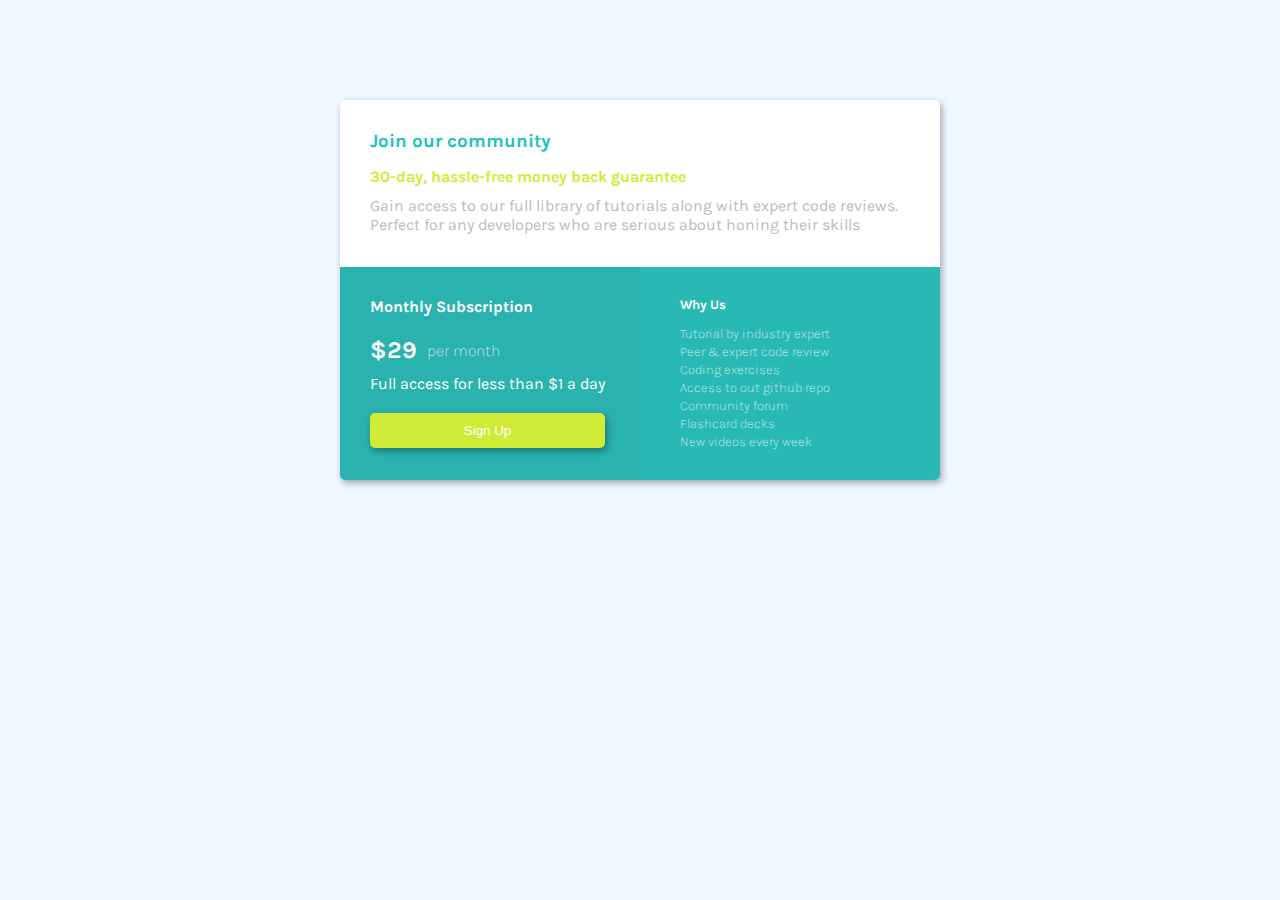
<file: index.html>
<!DOCTYPE html>
<html lang="en">
<head>
    <meta charset="UTF-8">
    <meta http-equiv="X-UA-Compatible" content="IE=edge">
    <meta name="viewport" content="width=device-width, initial-scale=1.0">
    <link href="https://fonts.googleapis.com/css2?family=Karla:wght@200;400&display=swap" rel="stylesheet">
    <link rel="stylesheet" type="text/css" href="style.css">
    <title>Pricing card project</title>
</head>
<body>
   <div class="container">
        <div class="top-box">
            <h3>Join our community</h3>
            <p id="heading"> 30-day, hassle-free money back guarantee </p>
            <p id="para">
                Gain access to our full library of tutorials along with expert code reviews.
                Perfect for any developers who are serious about honing their skills
            </p>
        </div>

        <div class="bottom-box">
            <div class="left-box">
                <h4>Monthly Subscription</h4>

                <div class="pricing">
                    <h2>$29</h2>
                    <p>per month</p>
                </div>

                <p>Full access for less than $1 a day</p>

                <button>Sign Up</button>
            </div>

            <div class="right-box">
                <div id="why-us">
                    <h4>Why Us</h4>
                </div>

                <div id="list">
                    <ul>
                        <li>Tutorial by industry expert</li>
                        <li>Peer & expert code review</li>
                        <li>Coding exercises</li>
                        <li>Access to out github repo</li>
                        <li>Community forum</li>
                        <li>Flashcard decks</li>
                        <li>New videos every week</li>
                    </ul>
                </div>
            </div>
        </div> 
   </div>
</body>
</html>
</file>
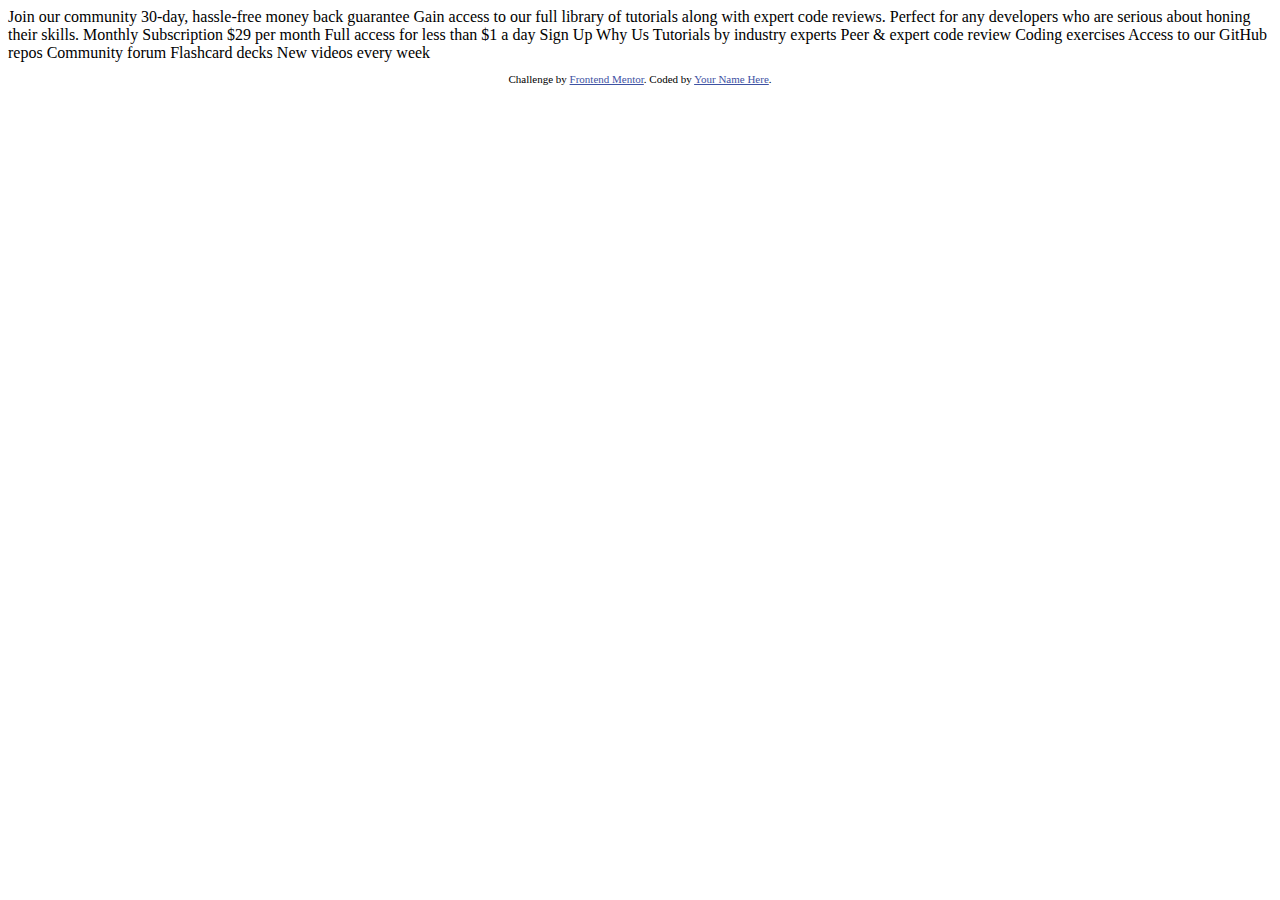
<file: single-price-grid-component-master/index.html>
<!DOCTYPE html>
<html lang="en">
<head>
  <meta charset="UTF-8">
  <meta name="viewport" content="width=device-width, initial-scale=1.0"> <!-- displays site properly based on user's device -->

  <link rel="icon" type="image/png" sizes="32x32" href="./images/favicon-32x32.png">
  
  <title>Frontend Mentor | Single Price Grid Component</title>

  <!-- Feel free to remove these styles or customise in your own stylesheet 👍 -->
  <style>
    .attribution { font-size: 11px; text-align: center; }
    .attribution a { color: hsl(228, 45%, 44%); }
  </style>
</head>
<body>
  Join our community

  30-day, hassle-free money back guarantee

  Gain access to our full library of tutorials along with expert code reviews. 
  Perfect for any developers who are serious about honing their skills.

  Monthly Subscription

  &dollar;29 per month

  Full access for less than &dollar;1 a day

  Sign Up

  Why Us

  Tutorials by industry experts
  Peer &amp; expert code review
  Coding exercises
  Access to our GitHub repos
  Community forum
  Flashcard decks
  New videos every week
  
  <footer>
    <p class="attribution">
      Challenge by <a href="https://www.frontendmentor.io?ref=challenge" target="_blank">Frontend Mentor</a>. 
      Coded by <a href="#">Your Name Here</a>.
    </p>
  </footer>
</body>
</html>
</file>
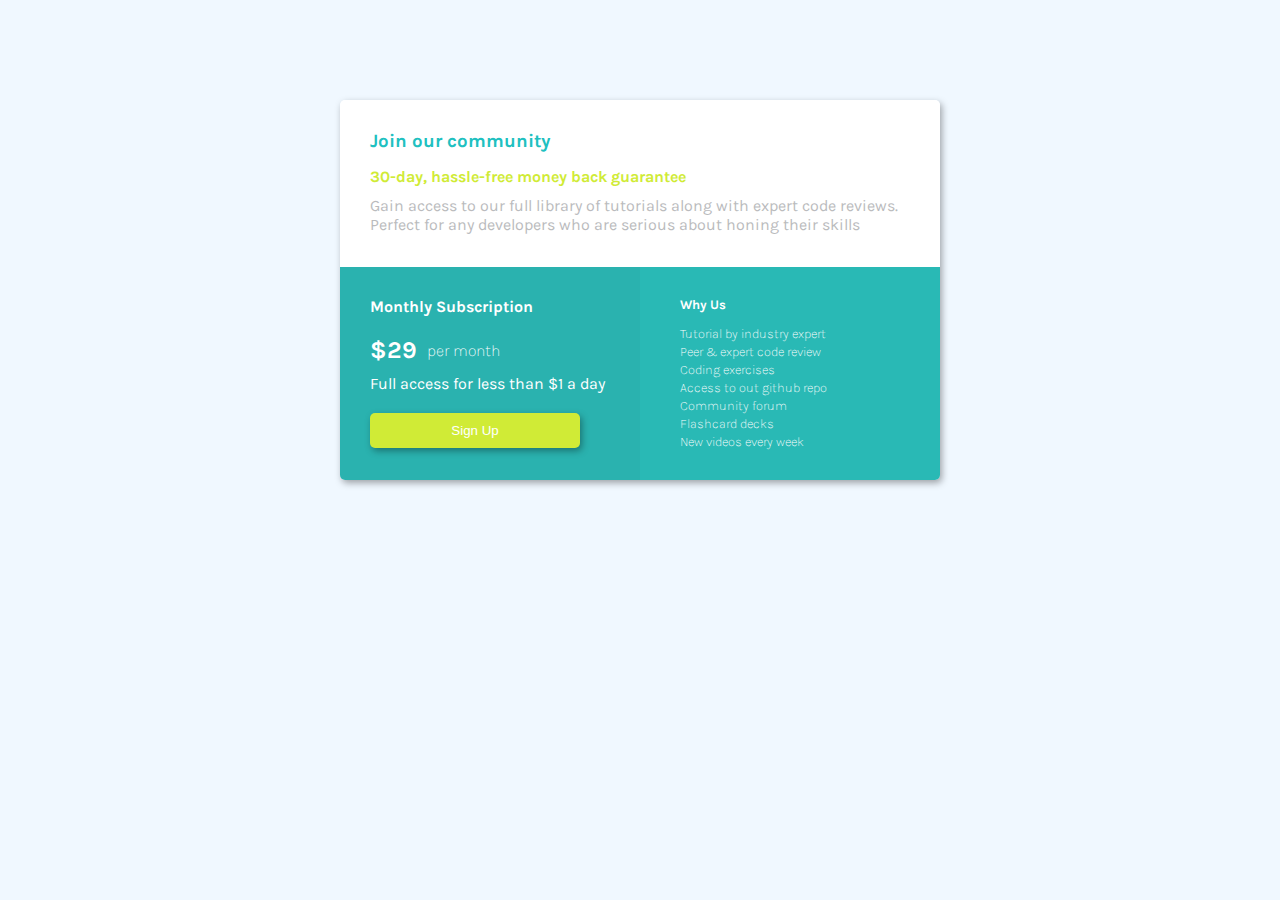
<file: Card.html>
<!DOCTYPE html>
<html lang="en">
<head>
    <meta charset="UTF-8">
    <meta http-equiv="X-UA-Compatible" content="IE=edge">
    <meta name="viewport" content="width=device-width, initial-scale=1.0">
    <link href="https://fonts.googleapis.com/css2?family=Karla:wght@200;400&display=swap" rel="stylesheet">
    <link rel="stylesheet" type="text/css" href="Card.css">
    <title>Pricing card project</title>
</head>
<body>
   <div class="container">
        <div class="top-box">
            <h3>Join our community</h3>
            <p id="heading"> 30-day, hassle-free money back guarantee </p>
            <p id="para">
                Gain access to our full library of tutorials along with expert code reviews.
                Perfect for any developers who are serious about honing their skills
            </p>
        </div>

        <div class="bottom-box">
            <div class="left-box">
                <h4>Monthly Subscription</h4>

                <div class="pricing">
                    <h2>$29</h2>
                    <p>per month</p>
                </div>

                <p>Full access for less than $1 a day</p>

                <button>Sign Up</button>
            </div>

            <div class="right-box">
                <div id="why-us">
                    <h4>Why Us</h4>
                </div>

                <div id="list">
                    <ul>
                        <li>Tutorial by industry expert</li>
                        <li>Peer & expert code review</li>
                        <li>Coding exercises</li>
                        <li>Access to out github repo</li>
                        <li>Community forum</li>
                        <li>Flashcard decks</li>
                        <li>New videos every week</li>
                    </ul>
                </div>
            </div>
        </div> 
   </div>
</body>
</html>
</file>
<file: style.css>
html {
    box-sizing: border-box;
    font-family: 'Karla';
    font-size: 16px;
}

h4, h3, p {
    margin: 0;
}

*, *:after, *:before {
    box-sizing: inherit;
}

body {
    background-color: aliceblue;
}

/* LAYOUT AND BACKGROUND COLOUR */

.container {
    width: 600px;
    height: 380px;
    margin-top: 100px;
    margin-left: auto;
    margin-right: auto;
    border-radius: 5px;
    overflow: hidden;
    box-shadow: 2px 3px 7px 0px rgba(0, 0, 0, 0.35);
}

.top-box {
    height: 44%;
    background-color: white;
}

.bottom-box {
    display: flex;
    height: 56%;
}

.top-box, .bottom-box {
    width: 100%;
}

.left-box {
    background-color:#2ab2af;
}

.right-box{
    background-color: #29b9b5;
    font-size: 0.82rem;
}

.left-box, .right-box {
    flex: 50%;
    color: white;
    height: 100%;
}


/* STYLING TEXTS */

h3, #para, #heading {
    margin-left: 30px;
}

.top-box > h3 {
    color: #20c0c0; 
    padding-top: 30px;
}

.top-box > #heading {
    color: #d0eb36;
    padding-top: 15px;
    font-weight: bold;
}

.top-box > #para {
    color: #babbbd;
    padding-top: 10px;
}

.left-box > h4 {
    margin-left: 30px;
    padding-top: 30px;
    margin-bottom: 0px;
}

.left-box > p {
    margin-left: 30px;
}

.pricing {
    display: flex;
}

.pricing > h2, .pricing > p {
    margin-left: 30px;
    width: fit-content;
    margin-top: 20px;
    margin-bottom: 10px;
}

.pricing > p {
    margin-left: 10px;
    margin-top: 25px;
    font-weight: 200;
    opacity: 0.8;
}


button {
    background-color: #d0eb36;
    border: none;
    width: 235px;
    height: 33px;
    border-radius: 5px;
    margin-top: 20px;
    margin-left: 30px;
    color: white;
    padding-top: 10px;
    padding-bottom: 25px;
    box-shadow: 2px 3px 7px 0px #00000059;
    outline: none;
}

button:hover {
    cursor: pointer;
    background-color: #a8c213;
    transform: scale(1.05);
}

.right-box > #why-us {
    margin-left: 40px;
    padding-top: 30px;
}

ul {
    list-style-type: none;
    line-height: 18px;
    font-weight: 200;
    opacity: 0.8;
}
</file>
<file: Card.css>
html {
    box-sizing: border-box;
    font-family: 'Karla';
    font-size: 16px;
}

h4, h3, p {
    margin: 0;
}

*, *:after, *:before {
    box-sizing: inherit;
}

body {
    background-color:aliceblue;
}

/* LAYOUT AND BACKGROUND COLOUR */

.container {
    width: 600px;
    height: 380px;
    margin-top: 100px;
    margin-left: auto;
    margin-right: auto;
    border-radius: 5px;
    overflow: hidden;
    box-shadow: 2px 3px 7px 0px rgba(0, 0, 0, 0.35);
}

.top-box {
    height: 44%;
    background-color: white;
}

.bottom-box {
    display: flex;
    height: 56%;
}

.top-box, .bottom-box {
    width: 100%;
}

.left-box {
    background-color:#2ab2af;
}

.right-box{
    background-color: #29b9b5;
    font-size: 13px;
}

.left-box, .right-box {
    flex: 50%;
    color: white;
    height: 100%;
}


/* STYLING TEXTS */

h3, #para, #heading {
    margin-left: 30px;
}

.top-box > h3 {
    color: #20c0c0; 
    padding-top: 30px;
}

.top-box > #heading {
    color: #d0eb36;
    padding-top: 15px;
    font-weight: bold;
}

.top-box > #para {
    color: #babbbd;
    padding-top: 10px;
    margin-bottom: 20px; 
}

.left-box > h4 {
    margin-left: 30px;
    padding-top: 30px;
    margin-bottom: 0px;
}

.left-box > p {
    margin-left: 30px;
}

.pricing {
    display: flex;
}

.pricing > h2, .pricing > p {
    margin-left: 30px;
    width: fit-content;
    margin-top: 20px;
    margin-bottom: 10px;
}

.pricing > p {
    margin-left: 10px;
    margin-top: 25px;
    font-weight: 200;
}


button {
    background-color: #d0eb36;
    border: none;
    width: 210px;
    height: 33px;
    border-radius: 5px;
    margin-top: 20px;
    margin-left: 30px;
    color: white;
    padding-top: 10px;
    padding-bottom: 25px;
    box-shadow: 2px 3px 7px 0px #00000059;
}

.right-box > #why-us {
    margin-left: 40px;
    padding-top: 30px;
}

ul {
    list-style-type: none;
    line-height: 18px;
    font-weight: 200;
}
</file>
